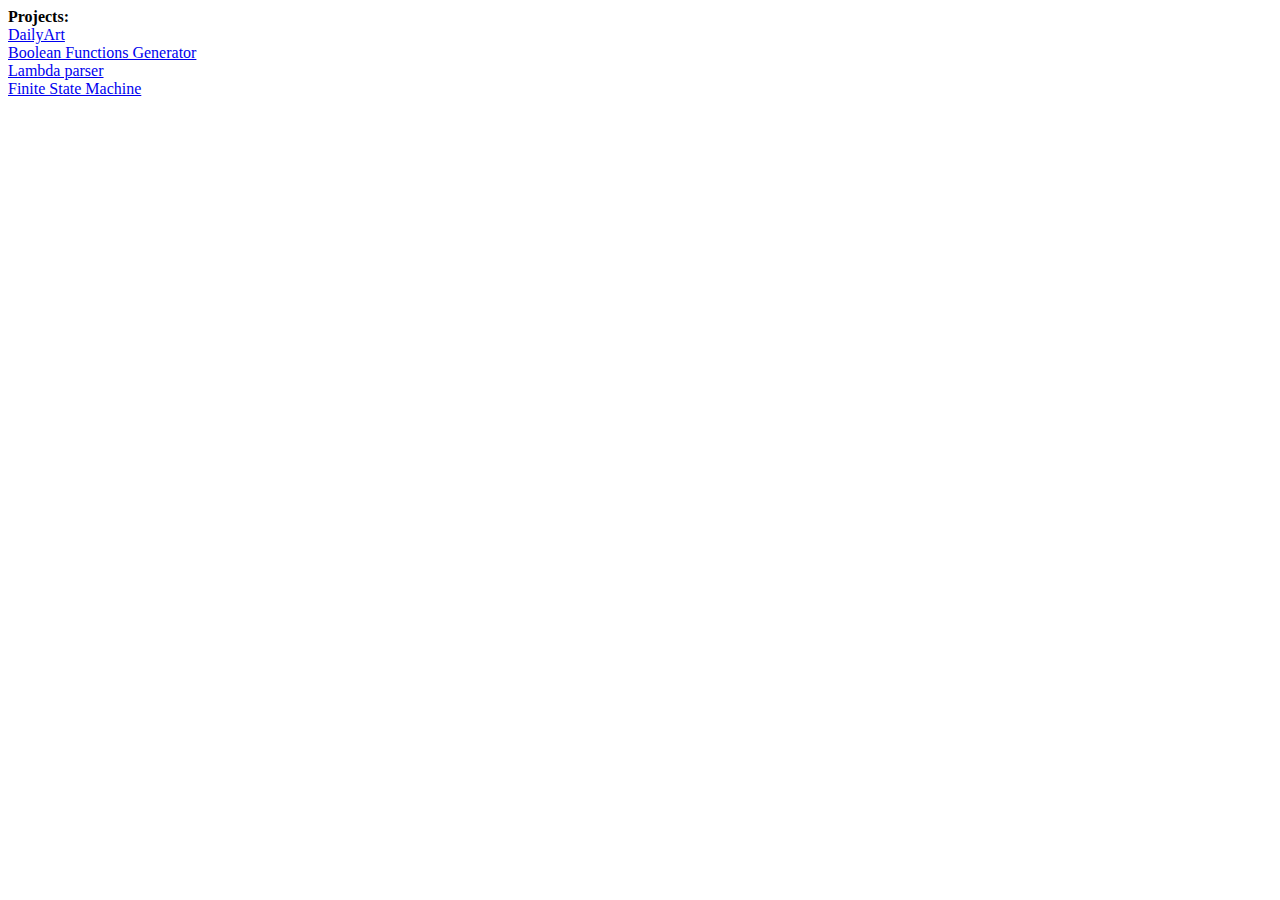
<file: index.html>
<html>
    <head>
    </head>

    <body>
        <b>Projects: </b>
        <br>
        <a href="daily_art/index.html">DailyArt</a>
        <br>
        <a href="func_gen/index.html">Boolean Functions Generator</a>
        <br>
        <a href="parser/index.html">Lambda parser</a>
        <br>
        <a href="finite_machine/index.html">Finite State Machine</a>
    </body>
</html>
</file>
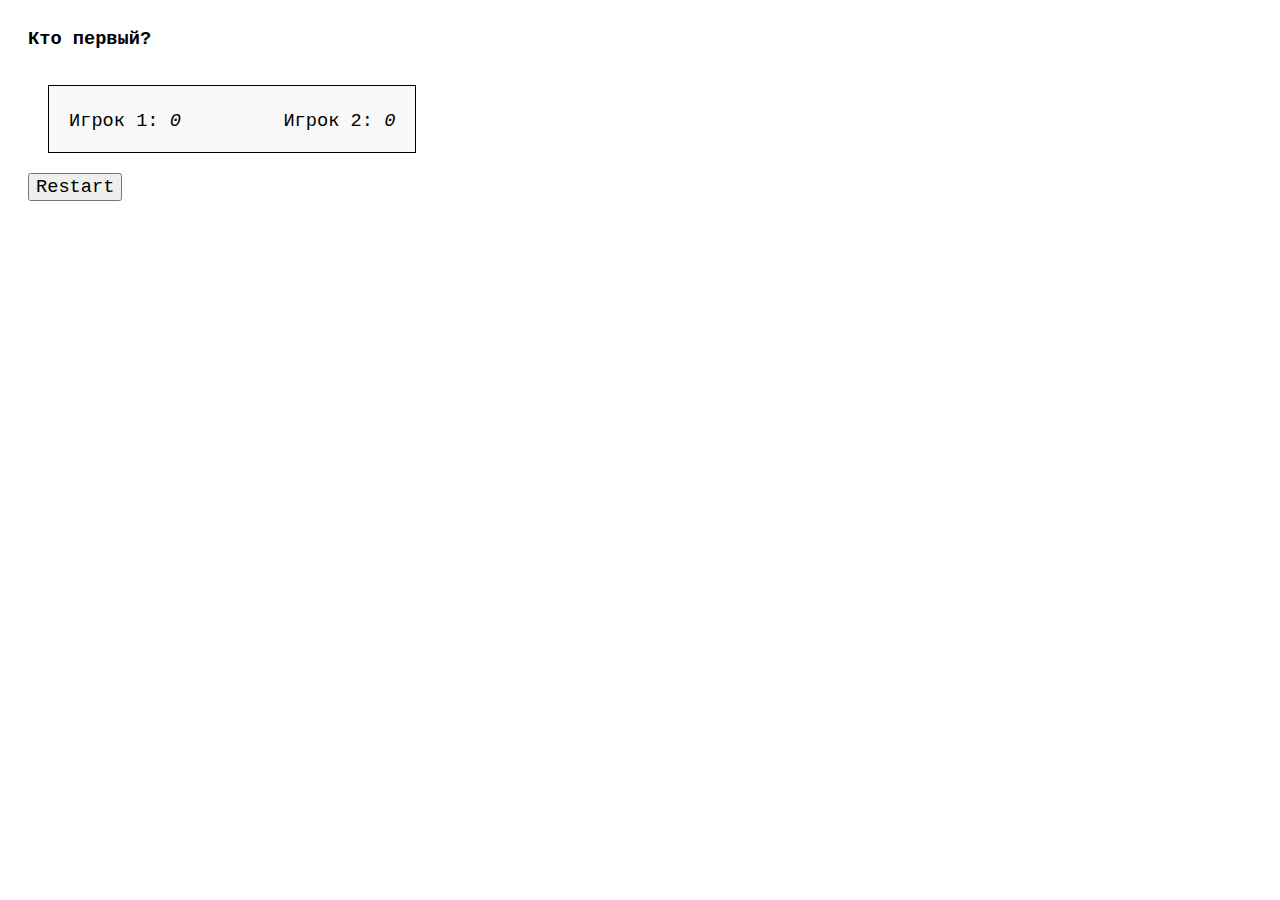
<file: finite_machine/index.html>
<html>
    <head>
        <script src="script.js"></script>
        <link rel="stylesheet" href="styles.css">
        <link rel="stylesheet" href="https://use.fontawesome.com/releases/v5.8.1/css/all.css" integrity="sha384-50oBUHEmvpQ+1lW4y57PTFmhCaXp0ML5d60M1M7uH2+nqUivzIebhndOJK28anvf" crossorigin="anonymous">
    </head>

    <body>
        <h2>Кто первый?</h2>
		<div class="gameboard">
			<div class="player">
				Игрок 1:
                <i id="score1">0</i>
			</div>

			<div class="lamp">
				<i class="fas fa-lightbulb" id="lamp-on"></i>
			</div>

			<div class="player">
				Игрок 2:
                <i id="score2">0</i>
			</div>
		</div>
        <i id="log"></i>
        <br>
        <button id="restart-btn">Restart</button>

    </body>
</html>
</file>
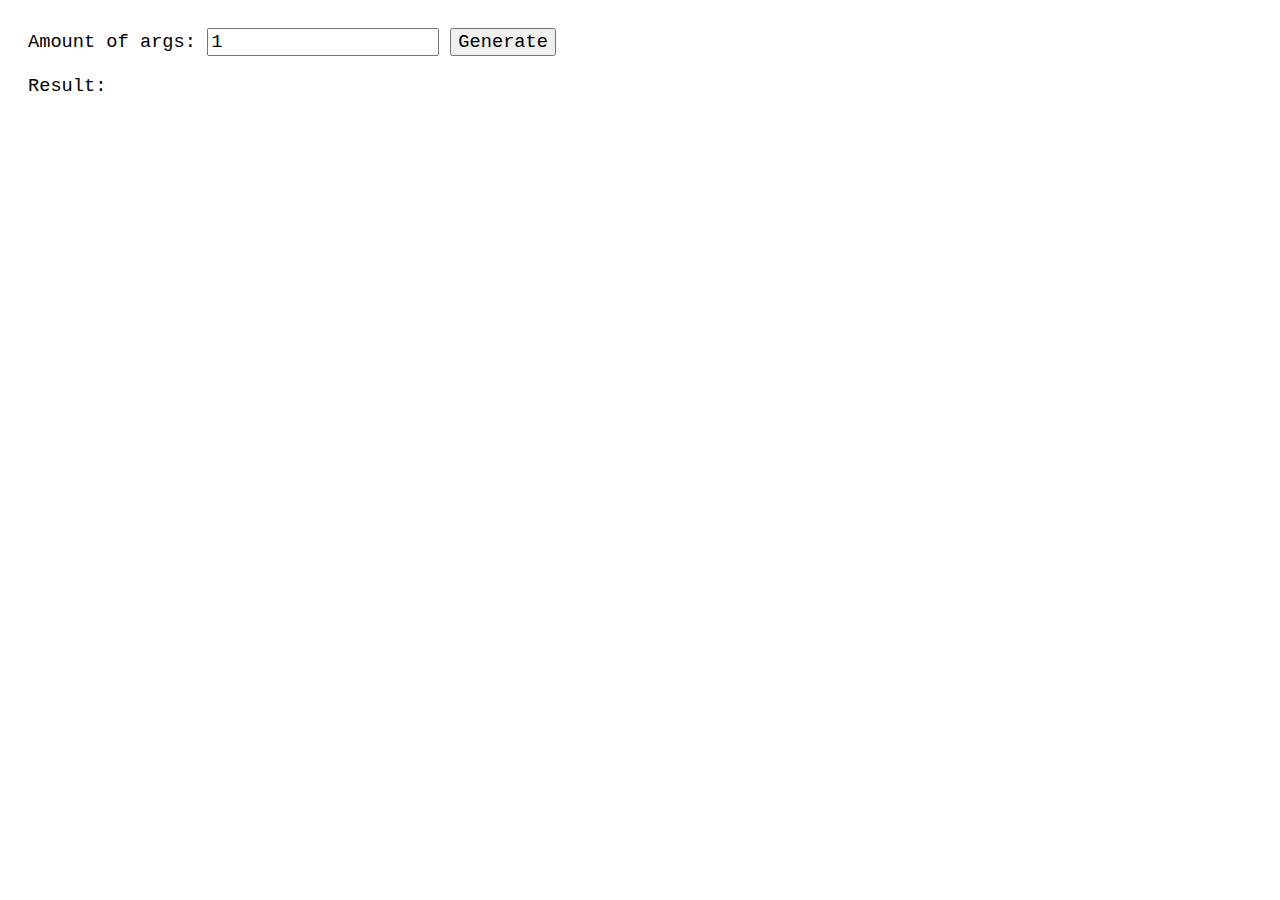
<file: func_gen/index.html>
<html>
    <head>
        <script src="script.js"></script>
        <link rel="stylesheet" href="styles.css">
    </head>

    <body>
        <form id="InputForm">
            Amount of args:
            <input type="text" name="args_amount" value=1>
            <input type="submit" value="Generate">
        </form>

        Result: <br>
        <div id="result">
        </div>

    </body>
</html>
</file>
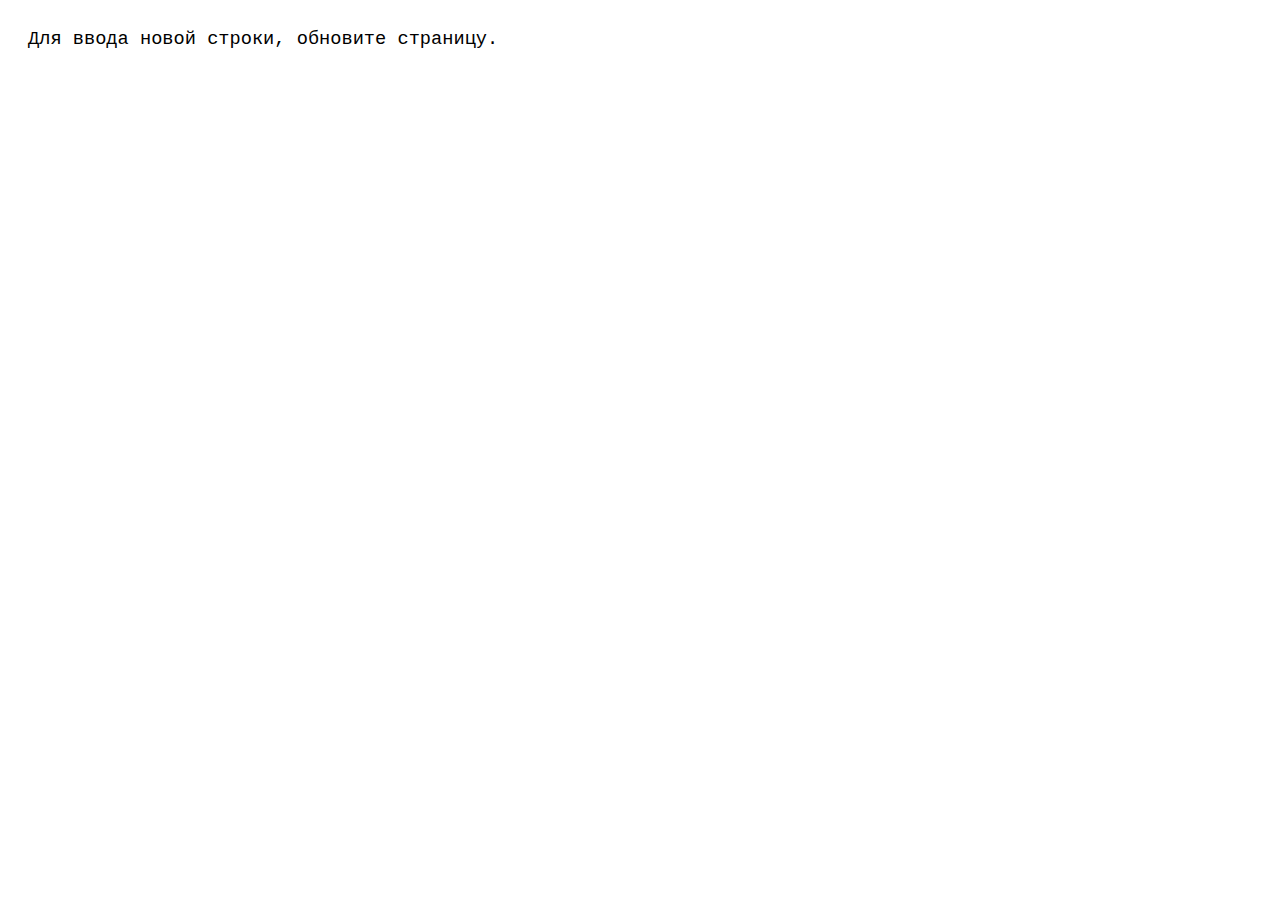
<file: parser/index.html>
<html>
    <head>
        <meta charset="utf-8">
        <script src="script.js"></script>
        <link rel="stylesheet" href="styles.css">
    </head>

    <body>
        Для ввода новой строки, обновите страницу.
    </body>
</html>
</file>
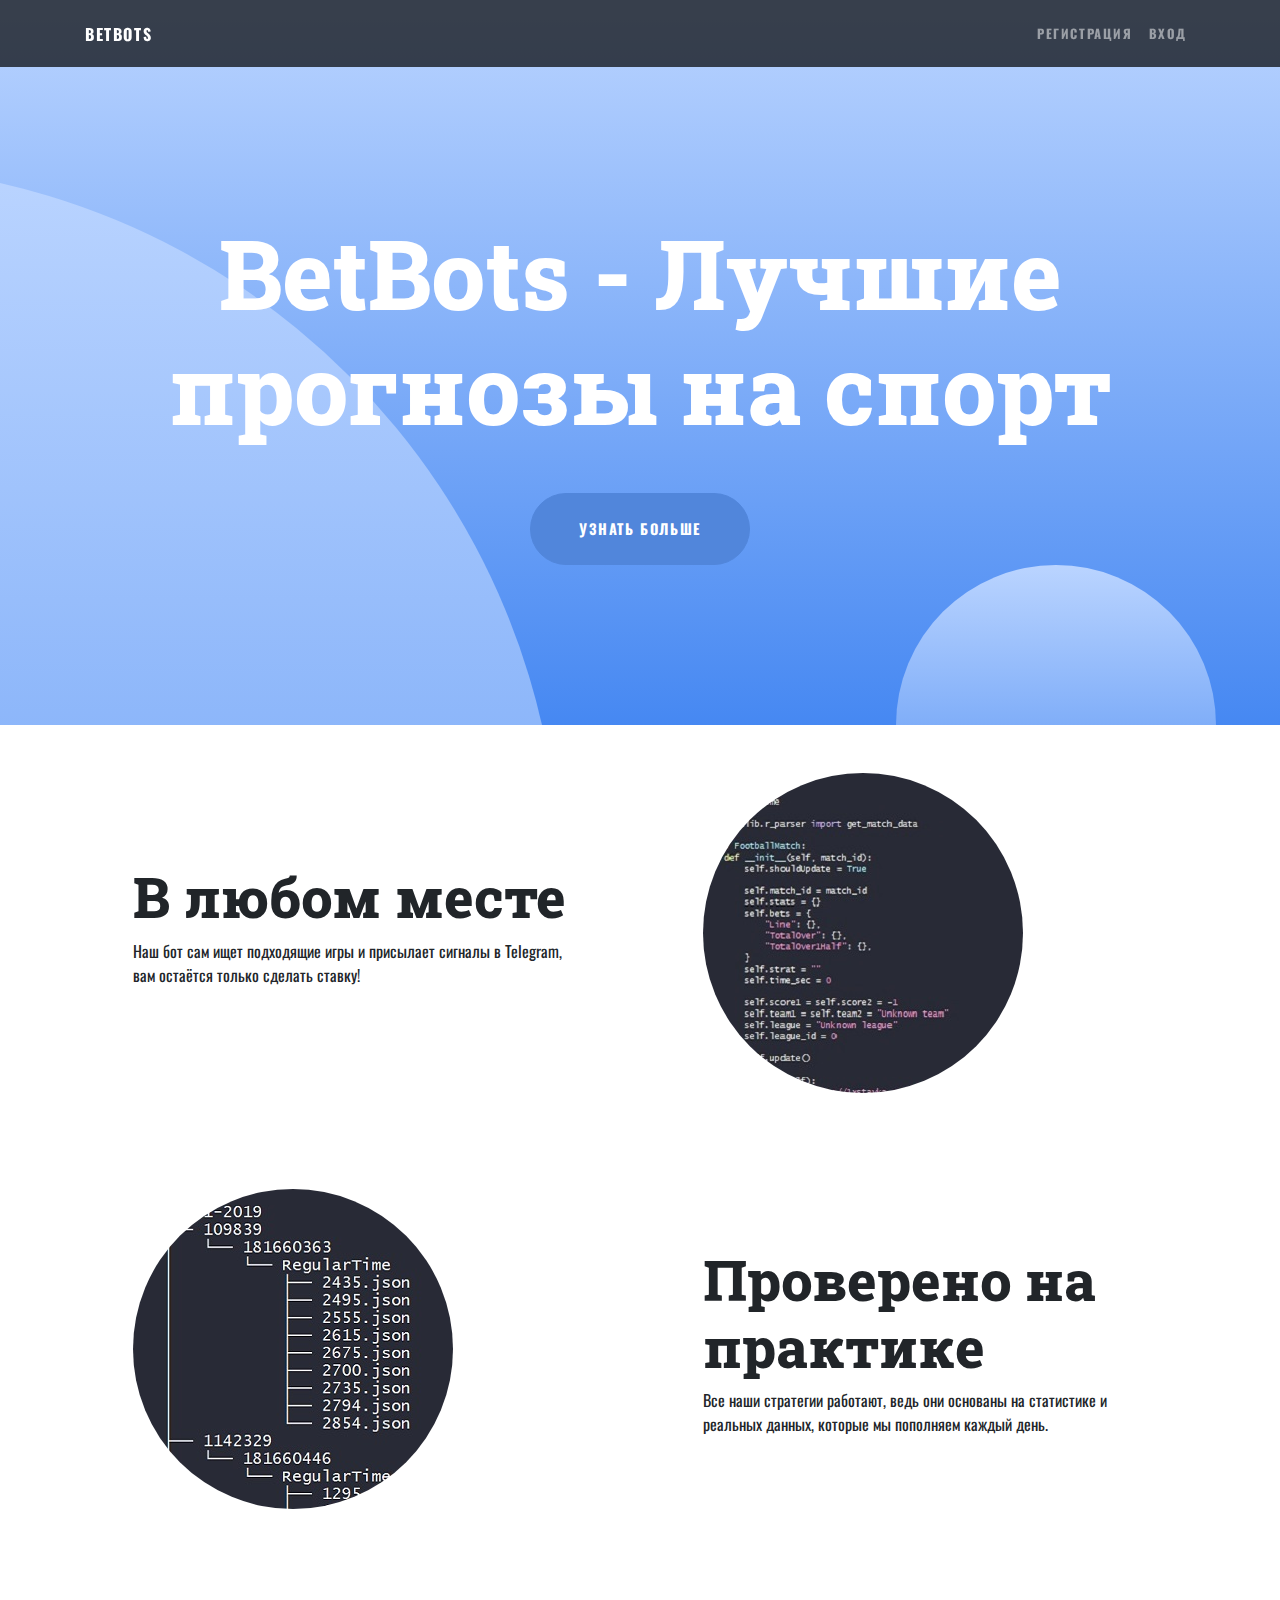
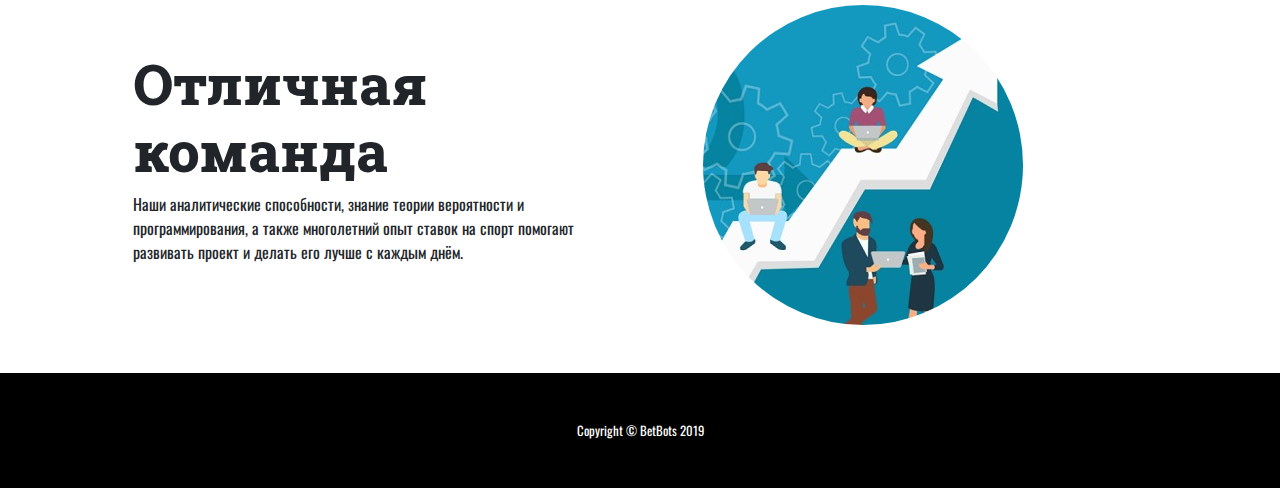
<file: status_check/index.html>
<!DOCTYPE html>
<html lang="en">

  <head>

    <meta charset="utf-8">
    <meta name="viewport" content="width=device-width, initial-scale=1, shrink-to-fit=no">
    <meta name="description" content="">
    <meta name="author" content="">

    <title>BetBots - Прогнозы на спорт</title>

    <!-- Bootstrap core CSS -->
    <link href="vendor/bootstrap/css/bootstrap.min.css" rel="stylesheet">

    <!-- Custom fonts for this template -->
    <link href="https://fonts.googleapis.com/css?family=Roboto+Slab" rel="stylesheet">
    <link href="https://fonts.googleapis.com/css?family=Oswald" rel="stylesheet">

    <!-- Custom styles for this template -->
    <link href="css/one-page-wonder.css" rel="stylesheet">

  </head>

  <body>

    <!-- Navigation -->
    <nav class="navbar navbar-expand-lg navbar-dark navbar-custom fixed-top">
      <div class="container">
        <a class="navbar-brand" href="#">BetBots</a>
        <button class="navbar-toggler" type="button" data-toggle="collapse" data-target="#navbarResponsive" aria-controls="navbarResponsive" aria-expanded="false" aria-label="Toggle navigation">
          <span class="navbar-toggler-icon"></span>
        </button>
        <div class="collapse navbar-collapse" id="navbarResponsive">
          <ul class="navbar-nav ml-auto">
            <li class="nav-item">
              <a class="nav-link" href="#">Регистрация</a>
            </li>
            <li class="nav-item">
              <a class="nav-link" href="#">Вход</a>
            </li>
          </ul>
        </div>
      </div>
    </nav>

    <header class="masthead text-center text-white">
      <div class="masthead-content">
        <div class="container">
          <h1 class="masthead-heading mb-0">BetBots - Лучшие прогнозы на спорт</h1>
          <a href="#" class="btn btn-primary btn-xl rounded-pill mt-5">Узнать больше</a>
        </div>
      </div>
      <div class="bg-circle-1 bg-circle"></div>
      <div class="bg-circle-3 bg-circle"></div>
    </header>

    <section>
      <div class="container">
        <div class="row align-items-center">
          <div class="col-lg-6 order-lg-2">
            <div class="p-5">
              <img class="img-fluid rounded-circle" src="img/01.jpg" alt="">
            </div>
          </div>
          <div class="col-lg-6 order-lg-1">
            <div class="p-5">
              <h2 class="display-4">В любом месте</h2>
              <p>Наш бот сам ищет подходящие игры и присылает сигналы в Telegram, вам остаётся только сделать ставку!</p>
            </div>
          </div>
        </div>
      </div>
    </section>

    <section>
      <div class="container">
        <div class="row align-items-center">
          <div class="col-lg-6">
            <div class="p-5">
              <img class="img-fluid rounded-circle" src="img/02.jpg" alt="">
            </div>
          </div>
          <div class="col-lg-6">
            <div class="p-5">
              <h2 class="display-4">Проверено на практике</h2>
              <p>Все наши стратегии работают, ведь они основаны на статистике и реальных данных, которые мы пополняем каждый день.</p>
            </div>
          </div>
        </div>
      </div>
    </section>

    <section>
      <div class="container">
        <div class="row align-items-center">
          <div class="col-lg-6 order-lg-2">
            <div class="p-5">
              <img class="img-fluid rounded-circle" src="img/03.jpg" alt="">
            </div>
          </div>
          <div class="col-lg-6 order-lg-1">
            <div class="p-5">
              <h2 class="display-4">Отличная команда</h2>
              <p>Наши аналитические способности, знание теории вероятности и программирования, а также многолетний опыт ставок на спорт помогают развивать проект и делать его лучше с каждым днём.</p>
            </div>
          </div>
        </div>
      </div>
    </section>

    <!-- Footer -->
    <footer class="py-5 bg-black">
      <div class="container">
        <p class="m-0 text-center text-white small">Copyright &copy; BetBots 2019</p>
      </div>
      <!-- /.container -->
    </footer>

    <!-- Bootstrap core JavaScript -->
    <script src="vendor/jquery/jquery.min.js"></script>
    <script src="vendor/bootstrap/js/bootstrap.bundle.min.js"></script>

  </body>

</html>
</file>
<file: finite_machine/styles.css>
* {
    font-size: 14pt;
    font-family: "Courier", "Arial";

}

body {
    padding: 20px;
}

.gameboard {
    display: inline-block;
    margin: 20px;
    border: 1px solid black;
    background-color: #f9f9f9;
}

div {
    display: inline-block;
    margin: 20px;
}

#lamp-on {
    color: #000000;
}
</file>
<file: func_gen/styles.css>
* {
    font-size: 14pt;
    font-family: "Courier", "Arial";

}

body {
    padding: 20px;
}

table {
    display: inline-block;
    border-collapse: collapse;
    margin: 20px;
}

span {
    display: block;
    margin: auto;
}

td {
    border: solid black 1px;
    padding: 5px;
}
</file>
<file: parser/styles.css>
* {
    font-size: 14pt;
    font-family: "Courier", "Arial";
}

body {
    padding: 20px;
}

table {
    display: inline-block;
    border-collapse: collapse;
    margin: 10px;
}

td {
    border: solid black 1px;
    padding: 5px;
}

img {
    width: 70%;
}

div {
    border: solid gray 1px;
    padding: 20px;
}
</file>
<file: status_check/css/one-page-wonder.css>
/*!
 * Start Bootstrap - One Page Wonder v5.0.1 (https://startbootstrap.com/template-overviews/one-page-wonder)
 * Copyright 2013-2018 Start Bootstrap
 * Licensed under MIT (https://github.com/BlackrockDigital/startbootstrap-one-page-wonder/blob/master/LICENSE)
 */

body {
  font-family: 'Oswald';
}

h1,
h2,
h3,
h4,
h5,
h6 {
  font-family: 'Roboto Slab', serif;
  font-weight: 800 !important;
}

.btn-xl {
  text-transform: uppercase;
  padding: 1.5rem 3rem;
  font-size: 0.9rem;
  font-weight: 700;
  letter-spacing: 0.1rem;
}

.bg-black {
  background-color: #000 !important;
}

.rounded-pill {
  border-radius: 5rem;
}

.navbar-custom {
  padding-top: 1rem;
  padding-bottom: 1rem;
  background-color: rgba(0, 0, 0, 0.7);
}

.navbar-custom .navbar-brand {
  text-transform: uppercase;
  font-size: 1rem;
  letter-spacing: 0.1rem;
  font-weight: 700;
}

.navbar-custom .navbar-nav .nav-item .nav-link {
  text-transform: uppercase;
  font-size: 0.8rem;
  font-weight: 700;
  letter-spacing: 0.1rem;
}

header.masthead {
  position: relative;
  overflow: hidden;
  padding-top: calc(7rem + 72px);
  padding-bottom: 7rem;
  background: linear-gradient(0deg, #4688f2 0%, #bad4ff 100%);
  background-repeat: no-repeat;
  background-position: center center;
  background-attachment: scroll;
  background-size: cover;
}

header.masthead .masthead-content {
  z-index: 1;
  position: relative;
}

header.masthead .masthead-content .masthead-heading {
  font-size: 4rem;
}

header.masthead .masthead-content .masthead-subheading {
  font-size: 2rem;
}

header.masthead .bg-circle {
  z-index: 0;
  position: absolute;
  border-radius: 100%;
  background: linear-gradient(0deg, #4688f2 0%, #bad4ff 100%);
}

header.masthead .bg-circle-1 {
  height: 90rem;
  width: 90rem;
  bottom: -55rem;
  left: -55rem;
}

header.masthead .bg-circle-2 {
  height: 50rem;
  width: 50rem;
  top: -25rem;
  right: -25rem;
}

header.masthead .bg-circle-3 {
  height: 20rem;
  width: 20rem;
  bottom: -10rem;
  right: 5%;
}

header.masthead .bg-circle-4 {
  height: 30rem;
  width: 30rem;
  top: -5rem;
  right: 35%;
}

@media (min-width: 992px) {
  header.masthead {
    padding-top: calc(10rem + 55px);
    padding-bottom: 10rem;
  }
  header.masthead .masthead-content .masthead-heading {
    font-size: 6rem;
  }
  header.masthead .masthead-content .masthead-subheading {
    font-size: 4rem;
  }
}

.bg-primary {
  background-color: #ee0979 !important;
}

.btn-primary {
  background-color: #5186db;
  border-color: #5186db;
}

.btn-primary:active, .btn-primary:focus, .btn-primary:hover {
  background-color: #5186fb !important;
  border-color: #5186fb !important;
}

.btn-secondary {
  background-color: #ff6a00;
  border-color: #ff6a00;
}

.btn-secondary:active, .btn-secondary:focus, .btn-secondary:hover {
  background-color: #cc5500 !important;
  border-color: #cc5500 !important;
}

.btn-secondary:focus {
  -webkit-box-shadow: 0 0 0 0.2rem rgba(255, 106, 0, 0.5);
  box-shadow: 0 0 0 0.2rem rgba(255, 106, 0, 0.5);
}
</file>
